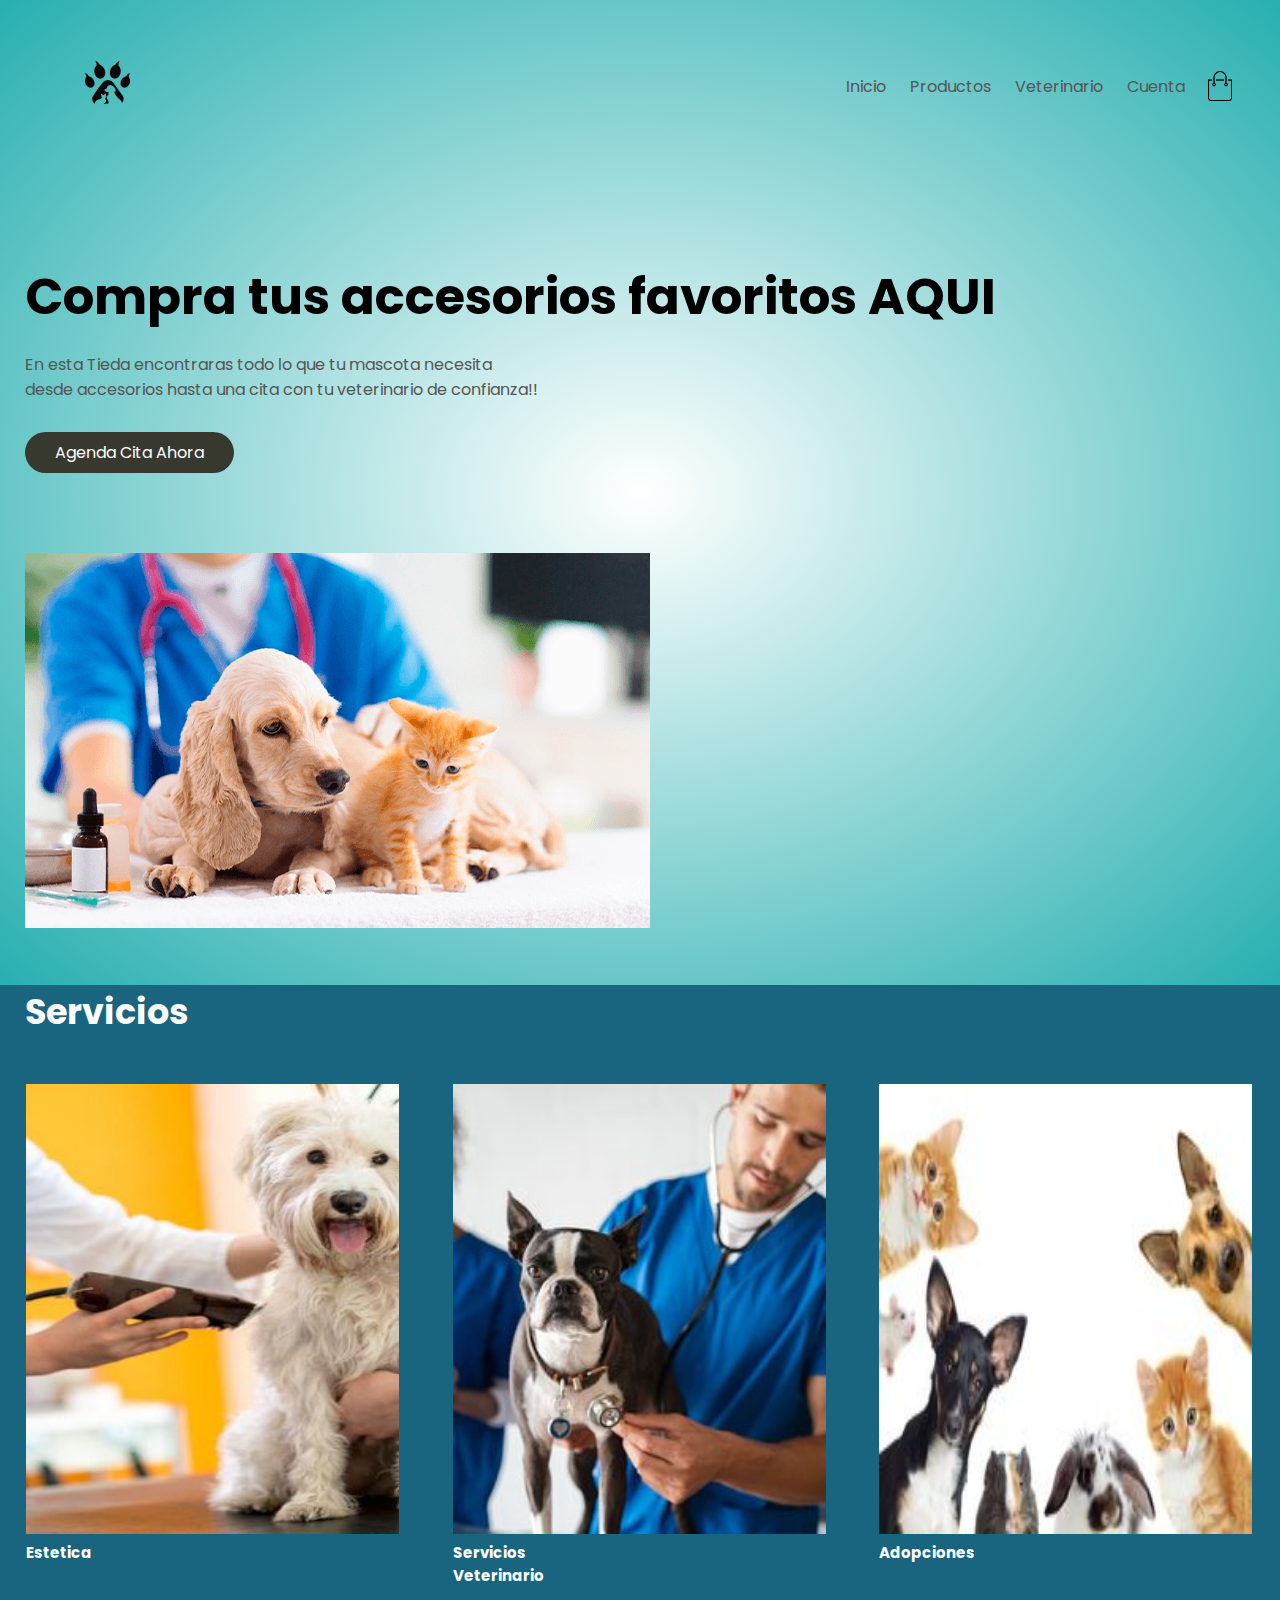
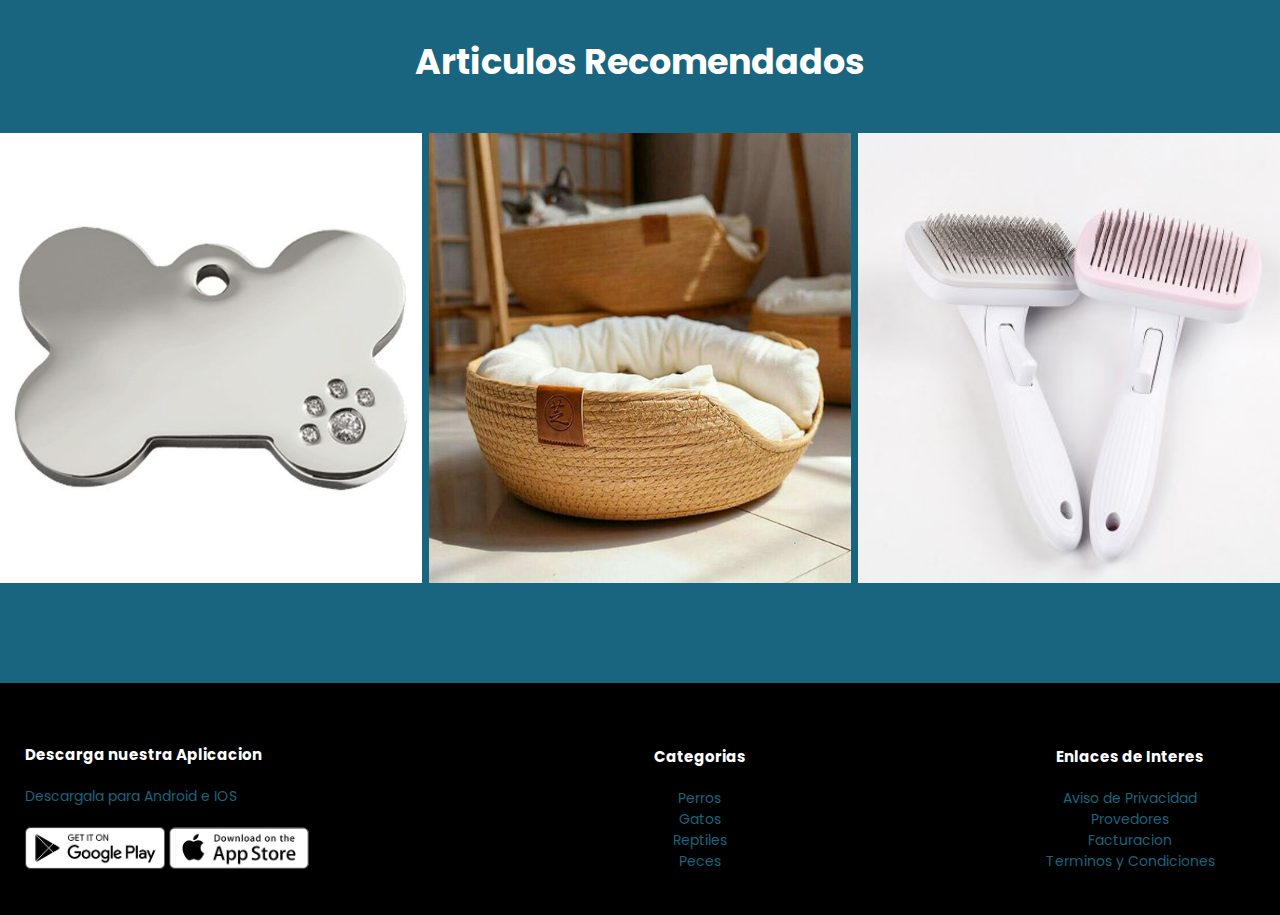
<file: index.html>
<!DOCTYPE html>
<html lang="en">
<head>
    <meta charset="UTF-8">
    <meta name="viewport" content="width=device-width, initial-scale=1.0">
    <title>Patitas</title>
    <link href="css/estilos.css" rel="stylesheet">
</head>
<body>
    <div class="header">
        <div class="container">
            <div class="navbar">
                <div class="logo">
                    <img src="imagenes/logo.png" width="125px">
                 </div>
                <nav>
                    <ul>
                        <li><a href="index.html">Inicio</a></li>
                        <li><a href="productos.html">Productos</a></li>
                        <li><a href="veterniario.html">Veterinario</a></li>
                        <li><a href="login.html">Cuenta</a></li>
                    </ul>
                </nav>
                <img src="imagenes/cart.png" width="30px" height="30px">
            </div>
            <div class="row">
                <div class="col-2">
                    <h1>Compra tus accesorios favoritos AQUI</h1>
                    <p>En esta Tieda encontraras todo lo que tu mascota necesita <br>desde accesorios hasta
                        una cita con tu veterinario de confianza!!</p>
                        <a href="veterniario.html" class="btn">Agenda Cita Ahora</a>
                </div>
                <div class="col-2">
                    <img src="imagenes/fondoinicio.png" >
                </div>
            </div>
        </div>
    </div>     
    

    <section class="vet container">
        <h2>Servicios</h2>
        <div class="servicios-content">
            <a href="veterniario.html">
            <div class="servicio-1">
                <img src="imagenes/grooming.jpg" alt="">
                <div class="servicio-txt">
                    <h3>Estetica</h3>
                </div>
            </div>
            </a>

            <a href="veterniario.html">
                <div class="servicio-1">
                    <img src="imagenes/veterniario.jpg" alt="">
                    <div class="servicio-txt">
                        <h3>Servicios Veterinario</h3>
                    </div>
                </div>
            </a>

            <a href="adopciones.html">
            <div class="servicio-1">
                <img src="imagenes/adopcion.jpg" alt="">
                <div class="servicio-txt">
                    <h3>Adopciones</h3>
                </div>
            </div>
        </a>
        </div>
    </section>

    <section class="popular container">
        <h2>Articulos Recomendados</h2>
        <div class="popular-content">
            <img src="imagenes/productos/placas.jpg" alt="">
            <img src="imagenes/productos/cama.jpg" alt="">
            <img src="imagenes/productos/cepillo.jpg" alt="">
        </div>
    </section>

    <div class="footer">
        <div class="container">
            <div class="row">
                <div class="footer-col1">
                    <h3>Descarga nuestra Aplicacion</h3>
                    <p>Descargala para Android e IOS</p>
                    <div class="applogo">
                        <img src="imagenes/play-store.png">
                        <img src="imagenes/app-store.png">
                    </div>
                </div>
                <div class="footer-col2">
                    <h3>Categorias</h3>
                    <ul>
                        <li>Perros</li>
                        <li>Gatos</li>
                        <li>Reptiles</li>
                        <li>Peces</li>
                    </ul>
                </div>
                <div class="footer-col3">
                    <h3>Enlaces de Interes</h3>
                    <ul>
                        <li>Aviso de Privacidad</li>
                        <li>Provedores</li>
                        <li>Facturacion</li>
                        <li>Terminos y Condiciones</li>
                    </ul>
                </div>
            </div>
        </div>
    </div>
</body>
</html>
</file>
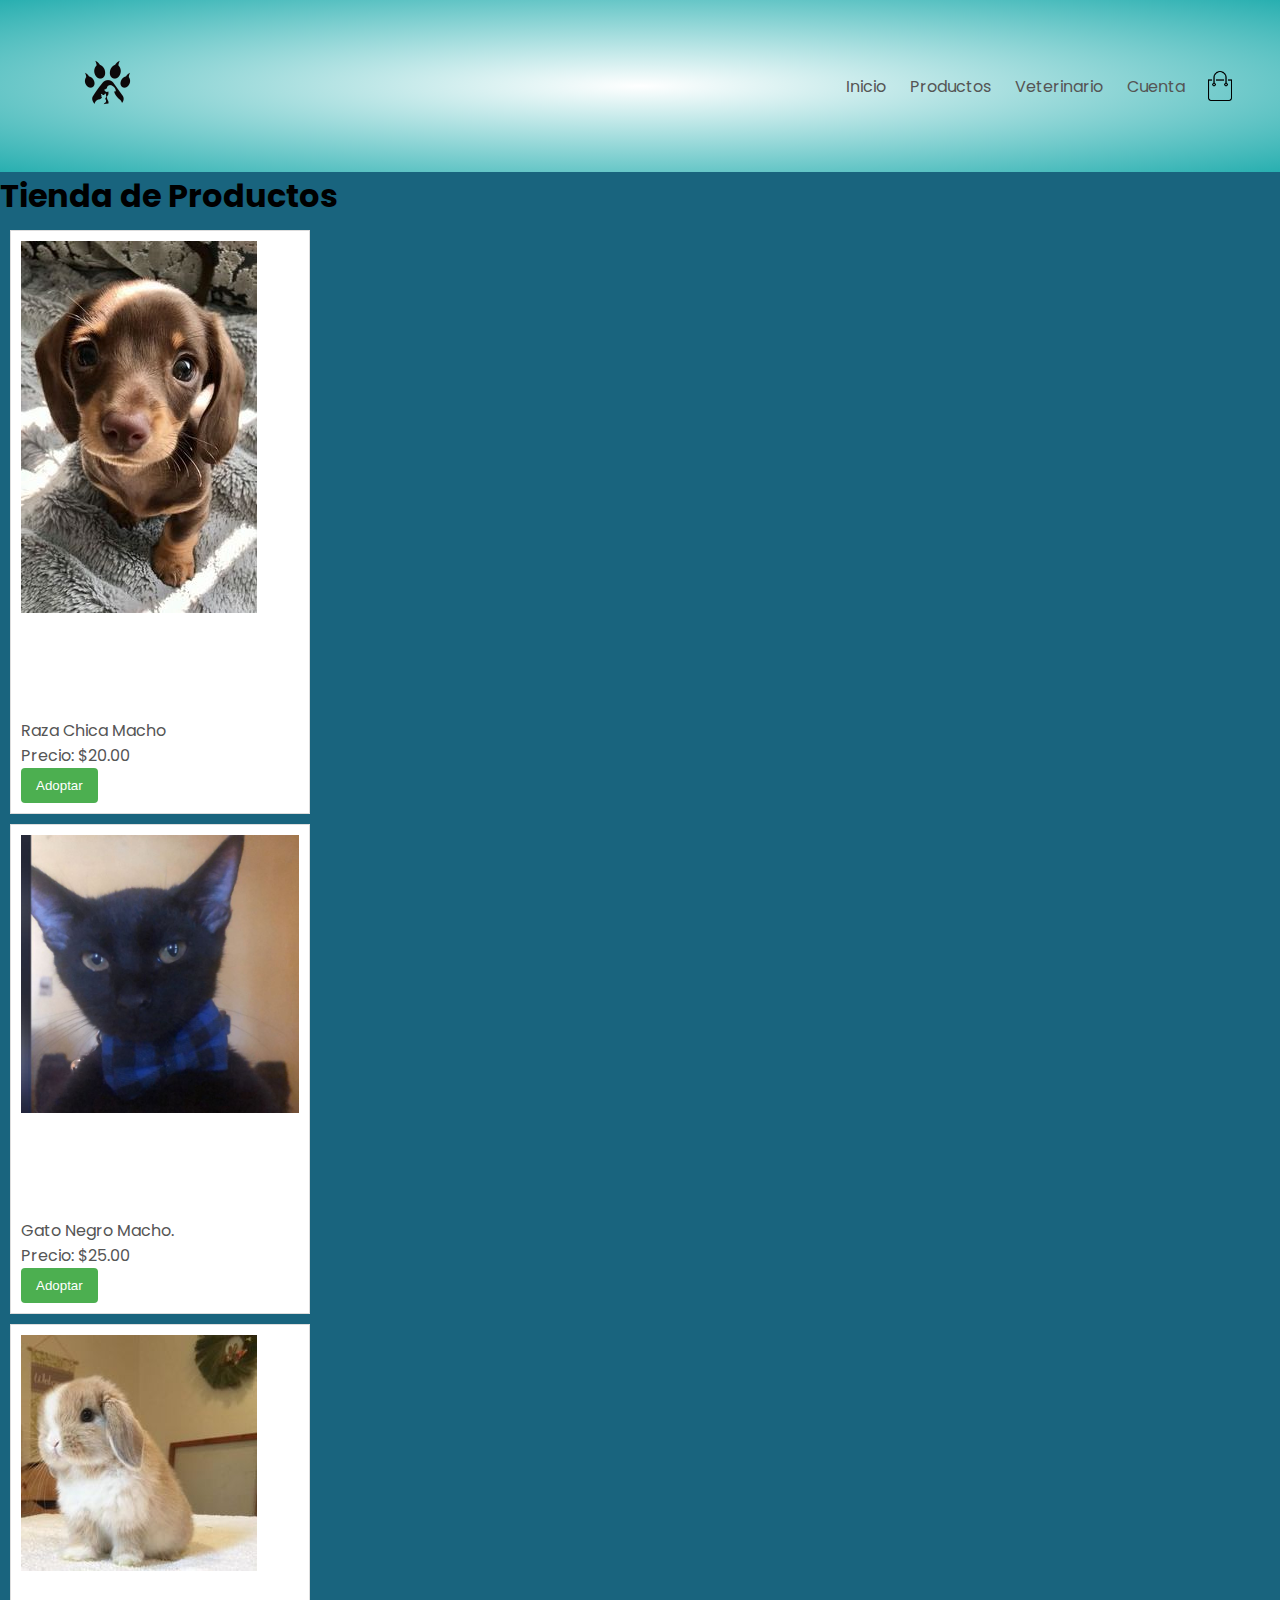
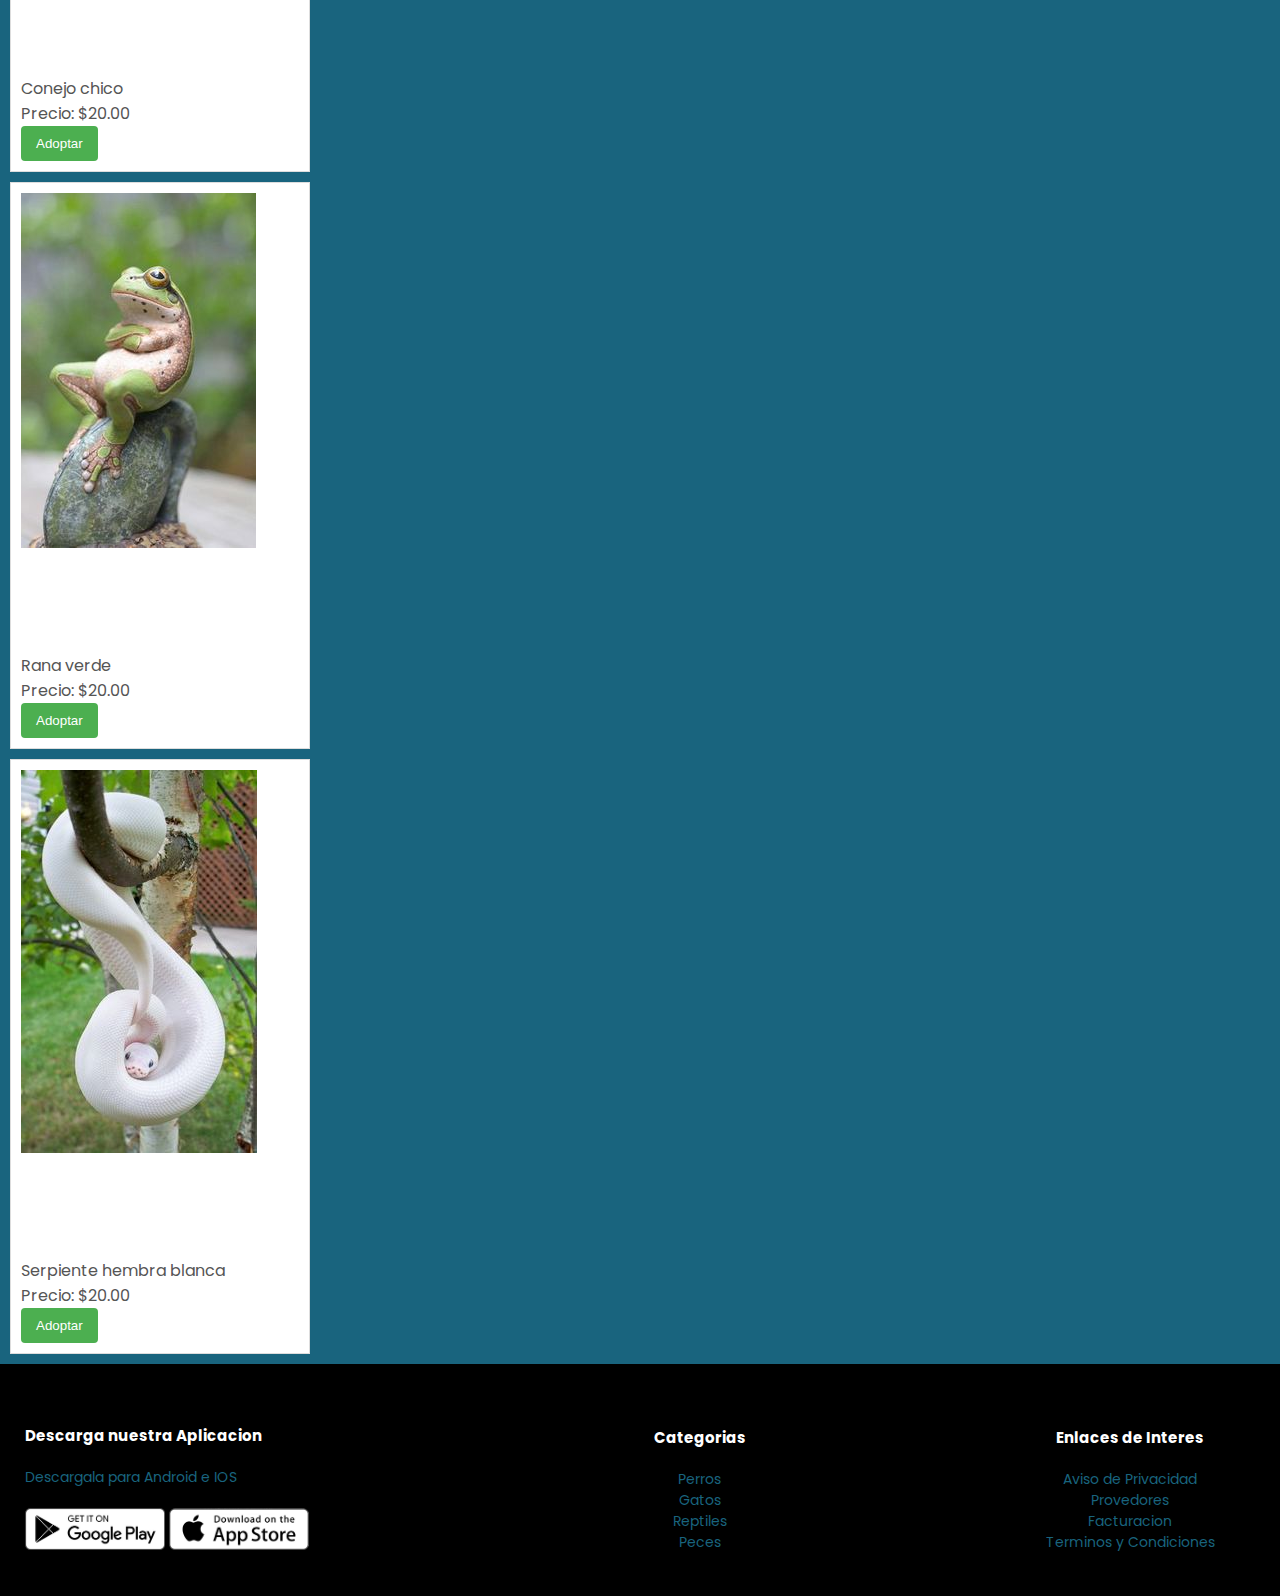
<file: adopciones.html>
<!DOCTYPE html>
<html lang="en">
<head>
    <meta charset="UTF-8">
    <meta name="viewport" content="width=device-width, initial-scale=1.0">
    <title>Adopciones</title>
    <link rel="stylesheet" href="css/estilos.css">
</head>
<body>
    <div class="header">
        <div class="container">
            <div class="navbar">
                <div class="logo">
                    <img src="imagenes/logo.png" width="125px">
                 </div>
                <nav>
                    <ul>
                        <li><a href="index.html">Inicio</a></li>
                        <li><a href="productos.html">Productos</a></li>
                        <li><a href="veterniario.html">Veterinario</a></li>
                        <li><a href="login.html">Cuenta</a></li>
                        
                    </ul>
                </nav>
                <img src="imagenes/cart.png" width="30px" height="30px">
            </div>
        </div>
    </div>     


    <h1>Tienda de Productos</h1>

    <div class="adopcion">
        <img src="imagenes/adopciones/perro.jpg" alt="adopcion 1">
        <h2>Perro</h2>
        <p>Raza Chica Macho<br>Precio: $20.00</p>
        <button>Adoptar</button>
    </div>

    <div class="adopcion">
        <img src="imagenes/adopciones/kami.jpg" alt="adopcion 2">
        <h2>Gato</h2>
        <p>Gato Negro Macho. <br>Precio: $25.00</p>
        <button>Adoptar</button>
    </div>

    <div class="adopcion">
        <img src="imagenes/adopciones/conejo.jpg" alt="adopcion 3">
        <h2>Conejo</h2>
        <p>Conejo chico<br>Precio: $20.00</p>
        <button>Adoptar</button>
    </div>

    <div class="adopcion">
        <img src="imagenes/adopciones/rana.jpg" alt="adopcion 4">
        <h2>Rana</h2>
        <p>Rana verde<br>Precio: $20.00</p>
        <button>Adoptar</button>
    </div>

    <div class="adopcion">
        <img src="imagenes/adopciones/serpiente.jpg" alt="adopcion 5">
        <h2>Serpiente</h2>
        <p>Serpiente hembra blanca<br>Precio: $20.00</p>
        <button>Adoptar</button>
    </div>

    <div class="footer">
        <div class="container">
            <div class="row">
                <div class="footer-col1">
                    <h3>Descarga nuestra Aplicacion</h3>
                    <p>Descargala para Android e IOS</p>
                    <div class="applogo">
                        <img src="imagenes/play-store.png">
                        <img src="imagenes/app-store.png">
                    </div>
                </div>
                <div class="footer-col2">
                    <h3>Categorias</h3>
                    <ul>
                        <li>Perros</li>
                        <li>Gatos</li>
                        <li>Reptiles</li>
                        <li>Peces</li>
                    </ul>
                </div>
                <div class="footer-col3">
                    <h3>Enlaces de Interes</h3>
                    <ul>
                        <li>Aviso de Privacidad</li>
                        <li>Provedores</li>
                        <li>Facturacion</li>
                        <li>Terminos y Condiciones</li>
                    </ul>
                </div>
            </div>
        </div>
    </div>
</body>
</html>
</file>
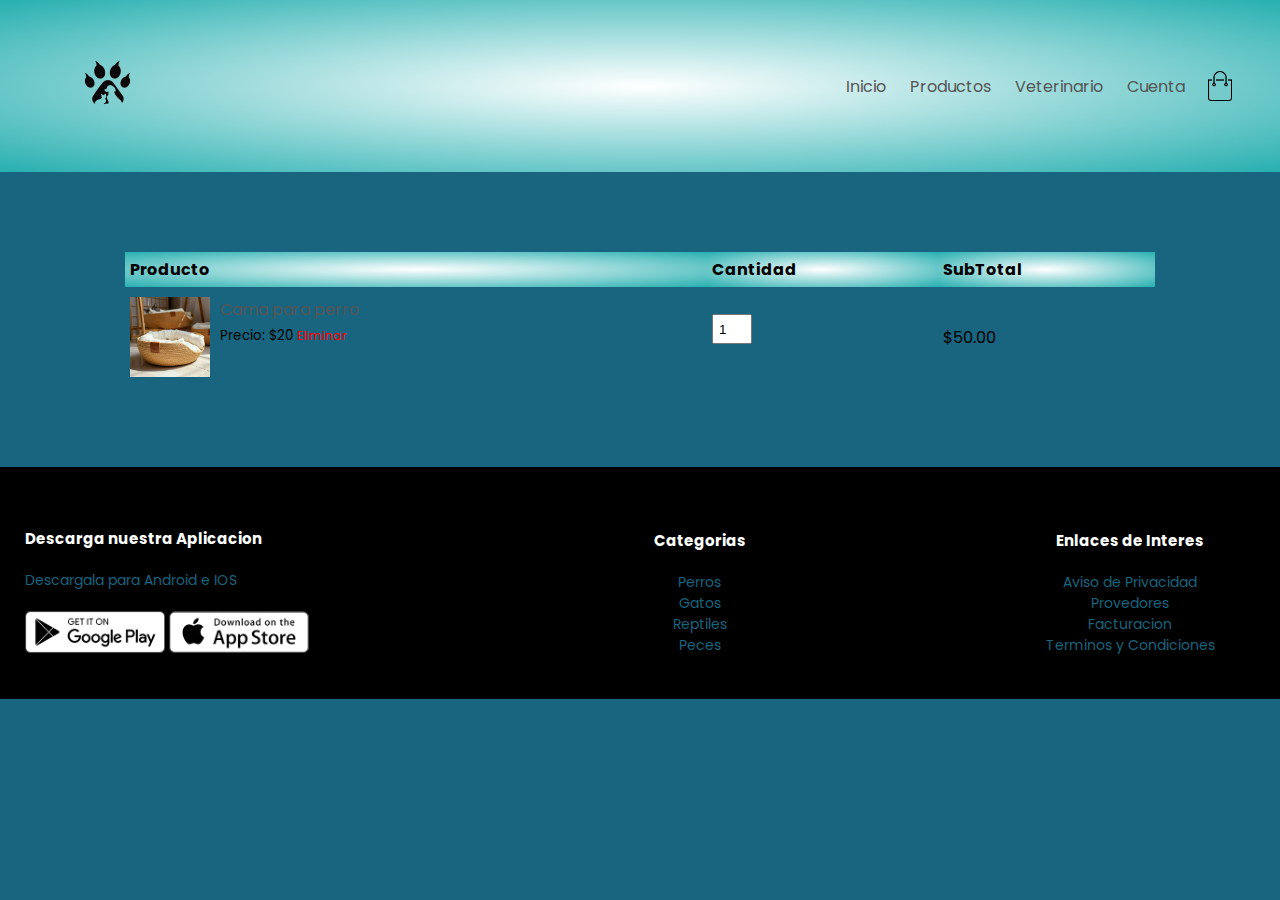
<file: carrito.html>
<!DOCTYPE html>
<html lang="en">
<head>
    <meta charset="UTF-8">
    <meta name="viewport" content="width=device-width, initial-scale=1.0">
    <title>Carrito</title>
    <link rel="stylesheet" href="css/estilos.css">
</head>
<body>
    <div class="header">
        <div class="container">
            <div class="navbar">
                <div class="logo">
                    <img src="imagenes/logo.png" width="125px">
                 </div>
                <nav>
                    <ul>
                        <li><a href="index.html">Inicio</a></li>
                        <li><a href="productos.html">Productos</a></li>
                        <li><a href="veterniario.html">Veterinario</a></li>
                        <li><a href="login.html">Cuenta</a></li>
                       
                    </ul>
                </nav>
                <img src="imagenes/cart.png" width="30px" height="30px">
            </div>
        </div>
    </div>     

    <div class="scontainer pagina-carrito">
        <table>
            <tr>
                <th>Producto</th>
                <th>Cantidad</th>
                <th>SubTotal</th>
            </tr>
            <tr>
                <td>
                    <div class="info-carrito">
                        <img src="imagenes/productos/cama.jpg" >
                        <div>
                            <p>Cama para perro</p>
                            <small>Precio: $20</small>
                            <a href="">Eliminar</a>
                        </div>
                    </div>
                </td>
                <td><input type="number" value="1"></td>
                <td>$50.00</td>
            </tr>
        </table>
    </div>


    <div class="footer">
        <div class="container">
            <div class="row">
                <div class="footer-col1">
                    <h3>Descarga nuestra Aplicacion</h3>
                    <p>Descargala para Android e IOS</p>
                    <div class="applogo">
                        <img src="imagenes/play-store.png">
                        <img src="imagenes/app-store.png">
                    </div>
                </div>
                <div class="footer-col2">
                    <h3>Categorias</h3>
                    <ul>
                        <li>Perros</li>
                        <li>Gatos</li>
                        <li>Reptiles</li>
                        <li>Peces</li>
                    </ul>
                </div>
                <div class="footer-col3">
                    <h3>Enlaces de Interes</h3>
                    <ul>
                        <li>Aviso de Privacidad</li>
                        <li>Provedores</li>
                        <li>Facturacion</li>
                        <li>Terminos y Condiciones</li>
                    </ul>
                </div>
            </div>
        </div>
    </div>
</body>
</html>
</file>
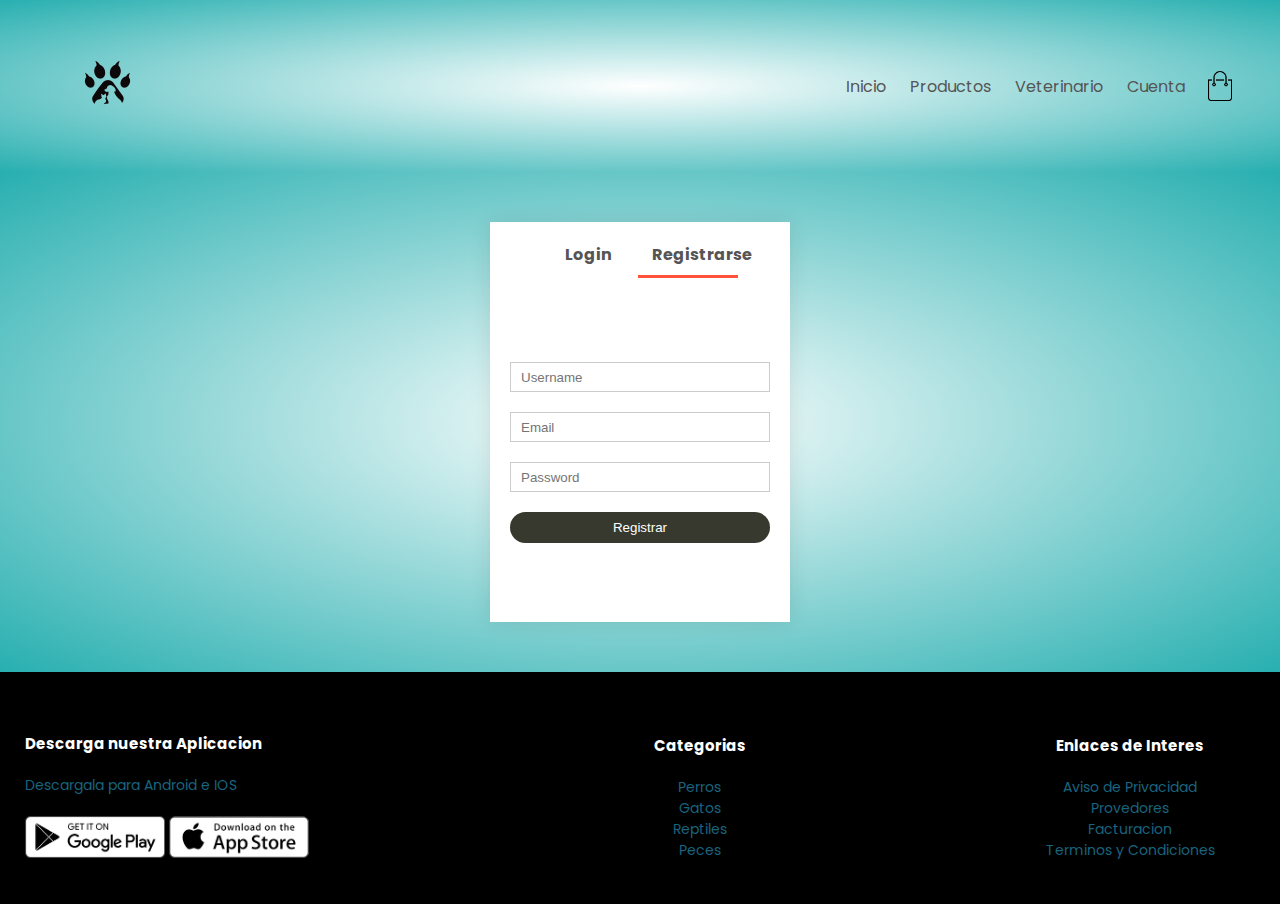
<file: login.html>
<!DOCTYPE html>
<html lang="en">

<head>
    <meta charset="UTF-8">
    <meta name="viewport" content="width=device-width, initial-scale=1.0">
    <title>PIA Desarollo Web Front-End</title>

    <link rel="stylesheet" href="css/estilos.css">
</head>

<body>
    <div class="header">
        <div class="container">
            <div class="navbar">
                <div class="logo">
                    <img src="imagenes/logo.png" width="125px">
                 </div>
                <nav>
                    <ul>
                        <li><a href="index.html">Inicio</a></li>
                        <li><a href="productos.html">Productos</a></li>
                        <li><a href="veterniario.html">Veterinario</a></li>
                        <li><a href="login.html">Cuenta</a></li>
                    </ul>
                </nav>
                <img src="imagenes/cart.png" width="30px" height="30px">
            </div>
        </div>
    </div>     

    <div class="pagina-cuenta">
        <div class="container">
            <div class="row">
                <div class="col-2">
                </div>
                <div class="col-2">
                    <div class="form-container">
                        <div class="form-btn">
                            <span onclick="login()">Login</span>
                            <span onclick="register()">Registrarse</span>
                            <hr id="Indicator">
                        </div>

                        <form id="LoginForm">
                            <input type="text" placeholder="Username">
                            <input type="password" placeholder="Password">
                            <button type="submit" class="btn">Login</button>
                            <a href="">Forgot Password</a>
                        </form>

                        <form id="RegForm">
                            <input type="text" placeholder="Username">
                            <input type="email" placeholder="Email">
                            <input type="password" placeholder="Password">
                            <button type="submit" class="btn">Registrar</button>
                        </form>
                    </div>
                </div>
            </div>
        </div>
    </div>

    <div class="footer">
        <div class="container">
            <div class="row">
                <div class="footer-col1">
                    <h3>Descarga nuestra Aplicacion</h3>
                    <p>Descargala para Android e IOS</p>
                    <div class="applogo">
                        <img src="imagenes/play-store.png">
                        <img src="imagenes/app-store.png">
                    </div>
                </div>
                <div class="footer-col2">
                    <h3>Categorias</h3>
                    <ul>
                        <li>Perros</li>
                        <li>Gatos</li>
                        <li>Reptiles</li>
                        <li>Peces</li>
                    </ul>
                </div>
                <div class="footer-col3">
                    <h3>Enlaces de Interes</h3>
                    <ul>
                        <li>Aviso de Privacidad</li>
                        <li>Provedores</li>
                        <li>Facturacion</li>
                        <li>Terminos y Condiciones</li>
                    </ul>
                </div>
            </div>
        </div>
    </div>

    <script>
        var LoginForm = document.getElementById("LoginForm")
        var RegForm = document.getElementById("RegForm")
        var Indicator = document.getElementById("Indicator")

        function register(){
            RegForm.style.transform = "translateX(0px)";
            LoginForm.style.transform = "translateX(0px)";
            Indicator.style.transform = "transaleteX(100px)"
        }
        function login(){
            RegForm.style.transform = "translateX(300px)";
            LoginForm.style.transform = "translateX(300px)";
            Indicator.style.transform = "transaleteX(0px)"
        }
    </script>

</body>
</html>
</file>
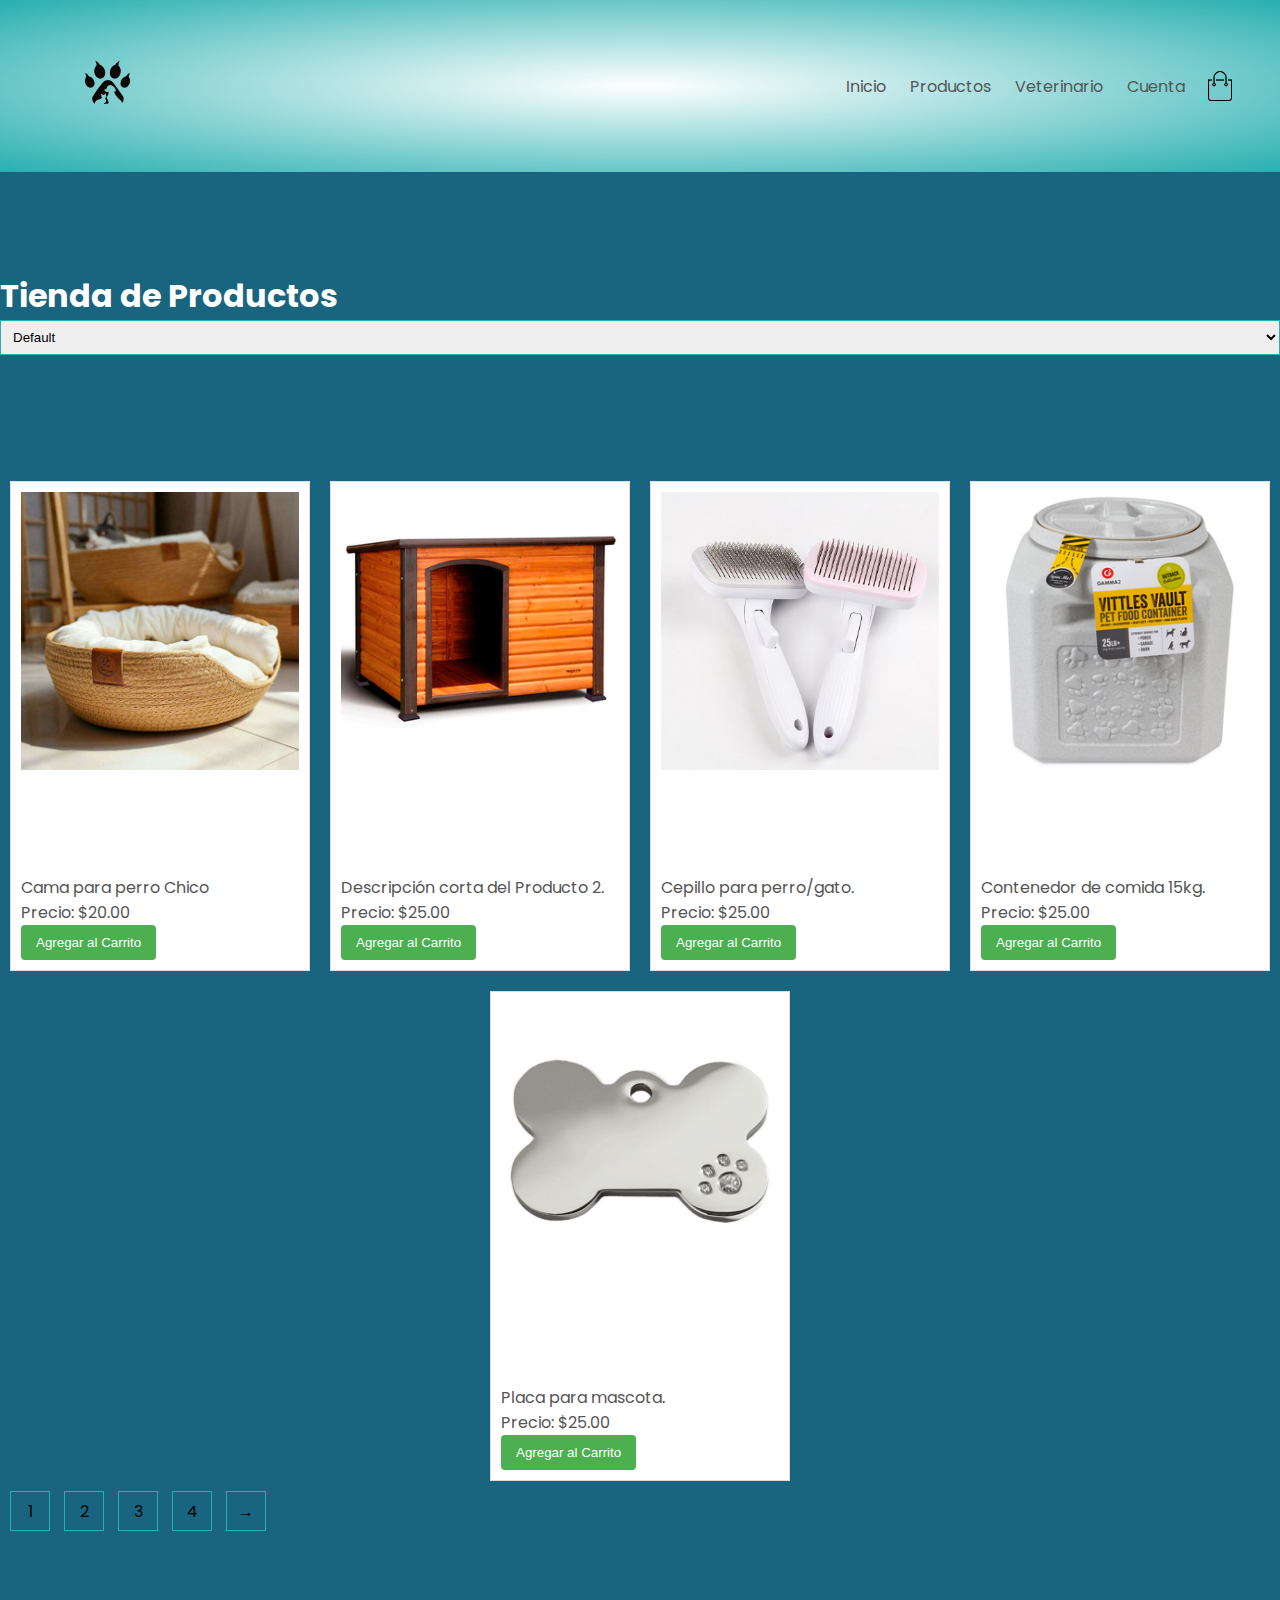
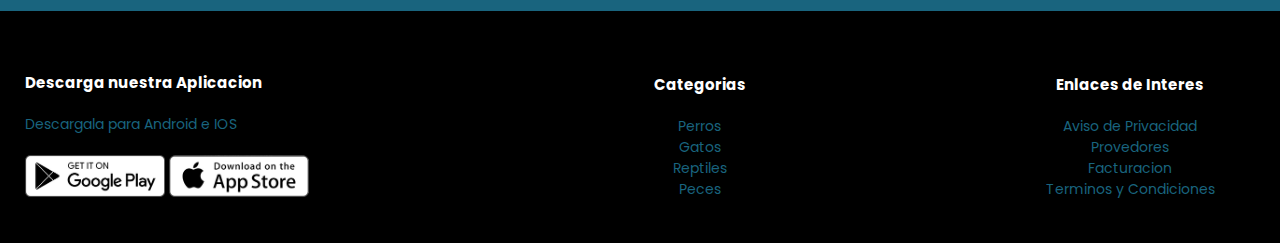
<file: productos.html>
<!DOCTYPE html>
<html lang="en">
<head>
    <meta charset="UTF-8">
    <meta name="viewport" content="width=device-width, initial-scale=1.0">
    <title>Productos</title>
    <link rel="stylesheet" href="css/estilos.css">
</head>
<body>
    <div class="header">
        <div class="container">
            <div class="navbar">
                <div class="logo">
                    <img src="imagenes/logo.png" width="125px">
                 </div>
                <nav>
                    <ul>
                        <li><a href="index.html">Inicio</a></li>
                        <li><a href="productos.html">Productos</a></li>
                        <li><a href="veterniario.html">Veterinario</a></li>
                        <li><a href="login.html">Cuenta</a></li>
                         
                    </ul>
                </nav>
                <img src="imagenes/cart.png" width="30px" height="30px">
            </div>
        </div>
    </div>     

    <div class="row row-2">
        <h1>Tienda de Productos</h1>
        <select>
            <option>Default</option>
            <option>Precio mas bajo</option>
            <option>Mas popular</option>
            <option>Mas comprado</option>
        </select>
    </div>
    
    <div class="row">
        <div class="product">
            <img src="imagenes/productos/cama.jpg" alt="Producto 1">
            <h2>Cama Perro</h2>
            <p>Cama para perro Chico<br>Precio: $20.00</p>
            <button>Agregar al Carrito</button>
            <a href="carrito.html"></a>
        </div>

        <div class="product">
            <img src="imagenes/productos/casa.jpg" alt="Producto 2">
            <h2>Casa Perro</h2>
            <p>Descripción corta del Producto 2.<br> Precio: $25.00</p>
            <button>Agregar al Carrito</button>
        </div>

        <div class="product">
            <img src="imagenes/productos/cepillo.jpg" alt="Producto 3">
            <h2>Producto 2</h2>
            <p>Cepillo para perro/gato.<br> Precio: $25.00</p>
            <button>Agregar al Carrito</button>
        </div>

        <div class="product">
            <img src="imagenes/productos/contenedor.jpg" alt="Producto 4">
            <h2>Producto 2</h2>
            <p>Contenedor de comida 15kg.<br> Precio: $25.00</p>
            <button>Agregar al Carrito</button>
        </div>

        <div class="product">
            <img src="imagenes/productos/placas.jpg" alt="Producto 5">
            <h2>Producto 2</h2>
            <p>Placa para mascota. <br>Precio: $25.00</p>
            <button>Agregar al Carrito</button>
        </div>
    </div>

        <div class="prod-btn">
            <span>1</span>
            <span>2</span>
            <span>3</span>
            <span>4</span>
            <span>&#8594</span>
        </div>

        <div class="footer">
            <div class="container">
                <div class="row">
                    <div class="footer-col1">
                        <h3>Descarga nuestra Aplicacion</h3>
                        <p>Descargala para Android e IOS</p>
                        <div class="applogo">
                            <img src="imagenes/play-store.png">
                            <img src="imagenes/app-store.png">
                        </div>
                    </div>
                    <div class="footer-col2">
                        <h3>Categorias</h3>
                        <ul>
                            <li>Perros</li>
                            <li>Gatos</li>
                            <li>Reptiles</li>
                            <li>Peces</li>
                        </ul>
                    </div>
                    <div class="footer-col3">
                        <h3>Enlaces de Interes</h3>
                        <ul>
                            <li>Aviso de Privacidad</li>
                            <li>Provedores</li>
                            <li>Facturacion</li>
                            <li>Terminos y Condiciones</li>
                        </ul>
                    </div>
                </div>
            </div>
        </div>
<body>
   
</body>
</html>
</file>
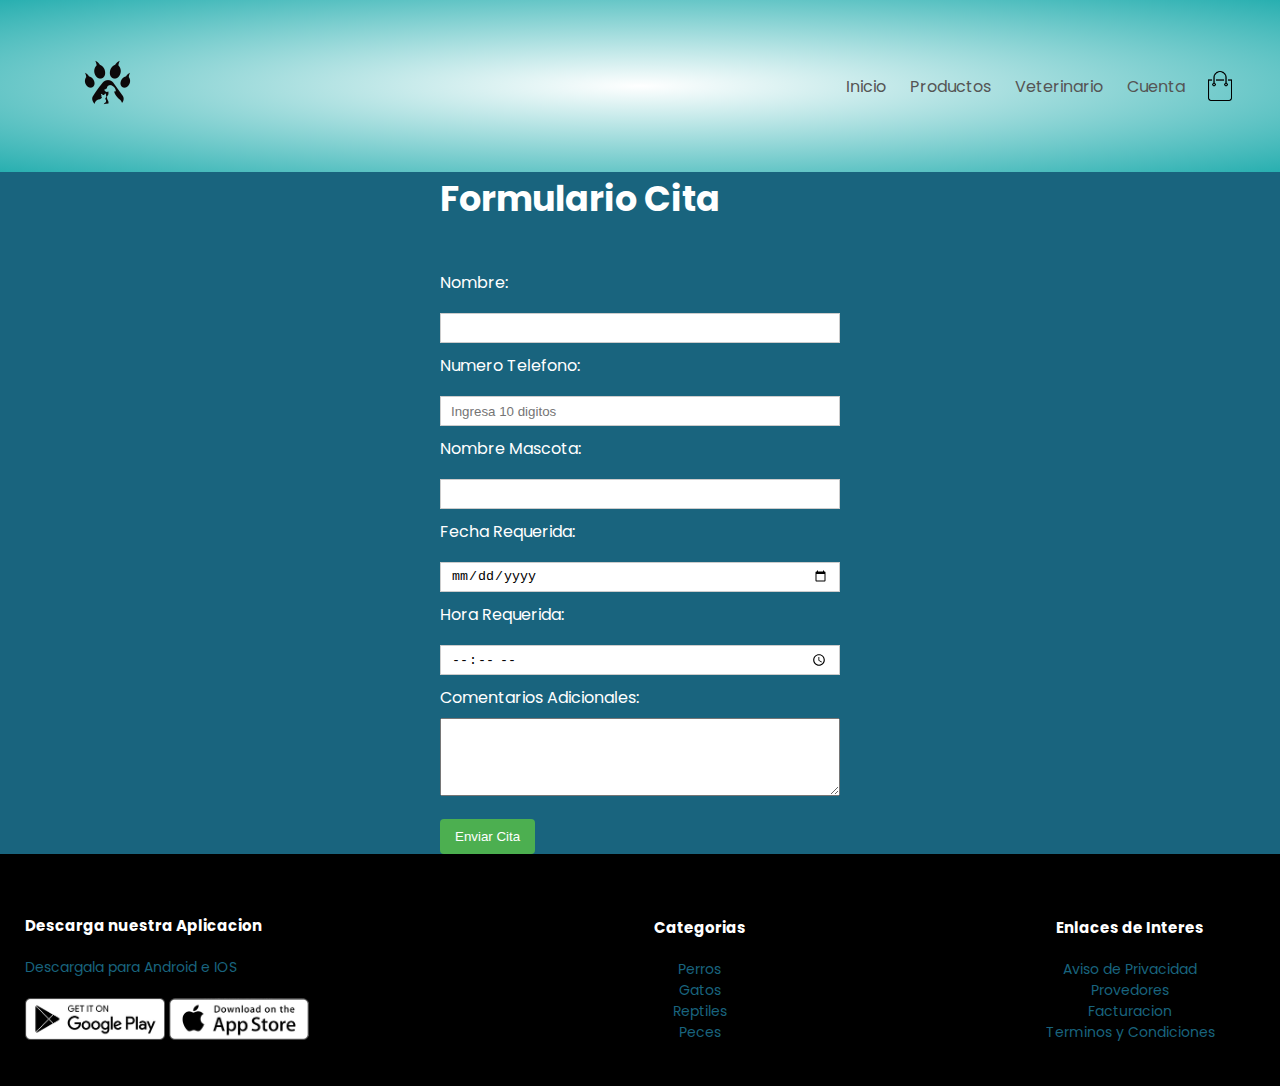
<file: veterniario.html>
<!DOCTYPE html>
<html lang="en">
<head>
    <meta charset="UTF-8">
    <meta name="viewport" content="width=device-width, initial-scale=1.0">
    <title>Veterniario</title>
    <link rel="stylesheet" href="css/estilos.css">
</head>
<body>
    <div class="header">
        <div class="container">
            <div class="navbar">
                <div class="logo">
                    <img src="imagenes/logo.png" width="125px">
                 </div>
                <nav>
                    <ul>
                        <li><a href="index.html">Inicio</a></li>
                        <li><a href="productos.html">Productos</a></li>
                        <li><a href="veterniario.html">Veterinario</a></li>
                        <li><a href="login.html">Cuenta</a></li>
                       
                    </ul>
                </nav>
                <img src="imagenes/cart.png" width="30px" height="30px">
            </div>
        </div>
    </div>     

    <form action="#" method="post">
        <h2>Formulario Cita</h2>

        <label for="ownerName">Nombre:</label>
        <input type="text" id="ownerName" name="ownerName" required>

        <label for="contactNumber">Numero Telefono:</label>
        <input type="tel" id="contactNumber" name="contactNumber" pattern="[0-9]{10}" required placeholder="Ingresa 10 digitos">

        <label for="petName">Nombre Mascota:</label>
        <input type="text" id="petName" name="petName" required>

        <label for="preferredDate">Fecha Requerida:</label>
        <input type="date" id="preferredDate" name="preferredDate" required>

        <label for="preferredTime">Hora Requerida:</label>
        <input type="time" id="preferredTime" name="preferredTime" required>

        <label for="comments">Comentarios Adicionales:</label>
        <textarea id="comments" name="comments" rows="4"></textarea>

        <button type="submit">Enviar Cita</button>
    </form>

    <div class="footer">
        <div class="container">
            <div class="row">
                <div class="footer-col1">
                    <h3>Descarga nuestra Aplicacion</h3>
                    <p>Descargala para Android e IOS</p>
                    <div class="applogo">
                        <img src="imagenes/play-store.png">
                        <img src="imagenes/app-store.png">
                    </div>
                </div>
                <div class="footer-col2">
                    <h3>Categorias</h3>
                    <ul>
                        <li>Perros</li>
                        <li>Gatos</li>
                        <li>Reptiles</li>
                        <li>Peces</li>
                    </ul>
                </div>
                <div class="footer-col3">
                    <h3>Enlaces de Interes</h3>
                    <ul>
                        <li>Aviso de Privacidad</li>
                        <li>Provedores</li>
                        <li>Facturacion</li>
                        <li>Terminos y Condiciones</li>
                    </ul>
                </div>
            </div>
        </div>
    </div>
</body>
</html>
</file>
<file: css/estilos.css>
@import url('https://fonts.googleapis.com/css2?family=Poppins:wght@400;500;600;700;800&display=swap');

*{
    margin: 0;
    padding: 0;
    box-sizing: border-box;
    text-decoration: none;
    list-style: none;

}

body{
    font-family: 'Poppins', sans-serif;
    background-color: #19647E ;
}

.navbar{
    display: flex;
    align-items: center;
    padding: 20px;
}

nav{
    flex: 1;
    text-align: right;
}

nav ul{
    display: inline-block;
    list-style-type: none;
}

nav ul li{
    display: inline-block;
    margin-right: 20px;
}

a{
    text-decoration: none;
    color: #555;
}

p{
    color: #555;
}

.container{
    max-width: 1300px;
    margin: auto;
    padding-left: 25px;
    padding-right: 25px;
}

.row{
    display: flex;
    align-items: center;
    flex-wrap: wrap;
    justify-content: space-around;
}

.col-2{
    flex-basis: 50%;
    min-width: 300px;
}

.col-2 img{
    max-width: 100%;
    padding: 50px 0;  
}

.col-2 h1{
    font-size: 50px;
    line-height: 60px;
    margin: 25px 0;
}

.btn{
    display: inline-block;
    background: #37392E;
    color: #fff;
    padding: 8px 30px;
    margin: 30px 0;
    border-radius: 30px;
    transition: background 0.5s;
}

.btn:hover{
    background: #535352 ;
}

.header{
    background: radial-gradient(white,#28AFB0);

}

.header .row{
    margin-top: 70px;
}

.servicios{
    margin: 70px 0;
}

.col-3{
    flex-basis: 30%;
    min-width: 250px;
    margin-bottom: 30px;
}

.col-3 img{
    width: 100%;
}

.scontainer{
    max-width: 1080px;
    margin: auto;
    padding-left: 25px;
    padding-right: 25px;
}

.servicios-content{
    display: grid;
    grid-template-columns: repeat(3,1fr);
    gap: 50px;
}

.servicios-content img{
    width: 300%;
    height: 450px;
}

.servicio-1{
    display: block;
    margin: 1px;
    width: 33%; 
    height: 450px;
}

h2{
    color: white;
    font-size: 35px;
    margin-bottom: 45px;
}

h3{
    color: white;
    font-size: 15px;
    margin-bottom: 45px;
}

.popular{
    padding: 100px 0;
    text-align: center;
}

.popular-content{
    display: flex;
    justify-content: space-between;
}

.popular-content img{
    width: 33%;
    height: 450px;
}

.footer{
    background: #000;
    color: #19647E;
    font-size: 14px;
    padding: 60px 0 20px;
}

.footer p{
    color: #19647E;
}

.footer h3{
    color: white;
    margin-bottom: 20px;
}

.footer-col1, .footer-col2, .footer-col3{
    min-width: 250px;
    margin-bottom: 20px;
}

.footer-col1{
    flex-basis: 30%;
}
.footer-col2{
    flex: 1;
    text-align: center;
}

.footer-col3{
    flex-basis: 12%;
    text-align: center;
}

ul{
    list-style-type: none;
}

.applogo{
    margin-top: 20px;
}

.applogo img{
    width: 140px;
}

form {
    max-width: 400px;
    margin: auto;
    
}
label {
    display: block;
    margin-bottom: 8px;
    color: white;
}
input, select, textarea {
    width: 100%;
    padding: 8px;
    margin-bottom: 16px;
    box-sizing: border-box;
}
button {
    background-color: #4CAF50;
    color: white;
    padding: 10px 15px;
    border: none;
    border-radius: 4px;
    cursor: pointer;
}
button:hover {
    background-color: #45a049;
}

.product {
    border: 1px solid #ddd;
    padding: 10px;
    margin: 10px;
    max-width: 300px;
    background-color: white;
}
.product img {
    max-width: 100%;
    height: auto;
}

.adopcion {
    border: 1px solid #ddd;
    padding: 10px;
    margin: 10px;
    max-width: 300px;
    background-color: white;
}
.adopcion img {
    max-width: 100%;
    height: auto;
}


.row-2{
    justify-content: space-between;
    margin: 100px auto;
    color: white;
}

select{
    border: 1px solid #28AFB0;
    padding: px;
}

select:focus{
    outline: none;
}

.prod-btn{
    margin: 0 auto 80px;
}

.prod-btn span{
    display: inline-block;
    border: 1px solid #28AFB0;
    margin-left: 10px;
    width: 40px;
    height: 40px;
    text-align: center;
    line-height: 40px;
    cursor: pointer;
}

.prod-btn span:hover{
    background: #28AFB0;
    color: white;
}

.col-2{
    flex-basis: 100%;
}

.pagina-cuenta{
    padding: 50px 0;
    background: radial-gradient(white,#28AFB0);
}

.form-container{
    background: white;
    width: 300px;
    height: 400px;
    position: relative;
    text-align: center;
    padding: 20px 0;
    margin: auto;
    box-shadow: 0 0 20px 0px rgba(0, 0, 0, 0.1);
    overflow: hidden;
}

.form-container span{
    font-weight: bold;
    padding: 0 10px;
    color: #555;
    cursor: pointer;
    width: 100px;
    display: inline-block;
}

.form-btn{
    display: inline-block;
}

.form-container form{
    max-width: 300px;
    padding: 0 20px;
    position: absolute;
    top: 130px;
    transition: transform 1s;
}

form input{
    width: 100%;
    height: 30px;
    margin: 10px 0;
    padding: 0 10px;
    border: 1px solid #ccc;
}

form .btn{
    width: 100%;
    border: none;
    cursor: pointer;
    margin: 10px 0;
}

form .btn:focus{
    outline: none;
}

#LoginForm{
    left: -300px;
}

#RegForm{
    left: 0;
}

form a{
    font-size: 12px;
}
#Indicator{
    width: 100px;
    border: none;
    background: #ff523b;
    height: 3px;
    margin-top: 8px;
    transform: translateX(100px);
    transition: transform 1s;
} 


.pagina-carrito{
    margin: 80px auto;
}

table{
    width: 100%;
    border-collapse: collapse;
}

.info-carrito{
    display: flex;
    flex-wrap: wrap;
}

th{
    text-align: left;
    padding: 5px;
    color: fff;
    background: radial-gradient(white,#28AFB0);
}

td{
    padding: 10px 5px;
}

td input{
    width: 40px;
    height: 30px;
    padding: 5px;
}

td a{
    color: red;
    font-size: 12px;
}

td img{
    width: 80px;
    height: 80px;
    margin-right: 10px;
}
</file>
